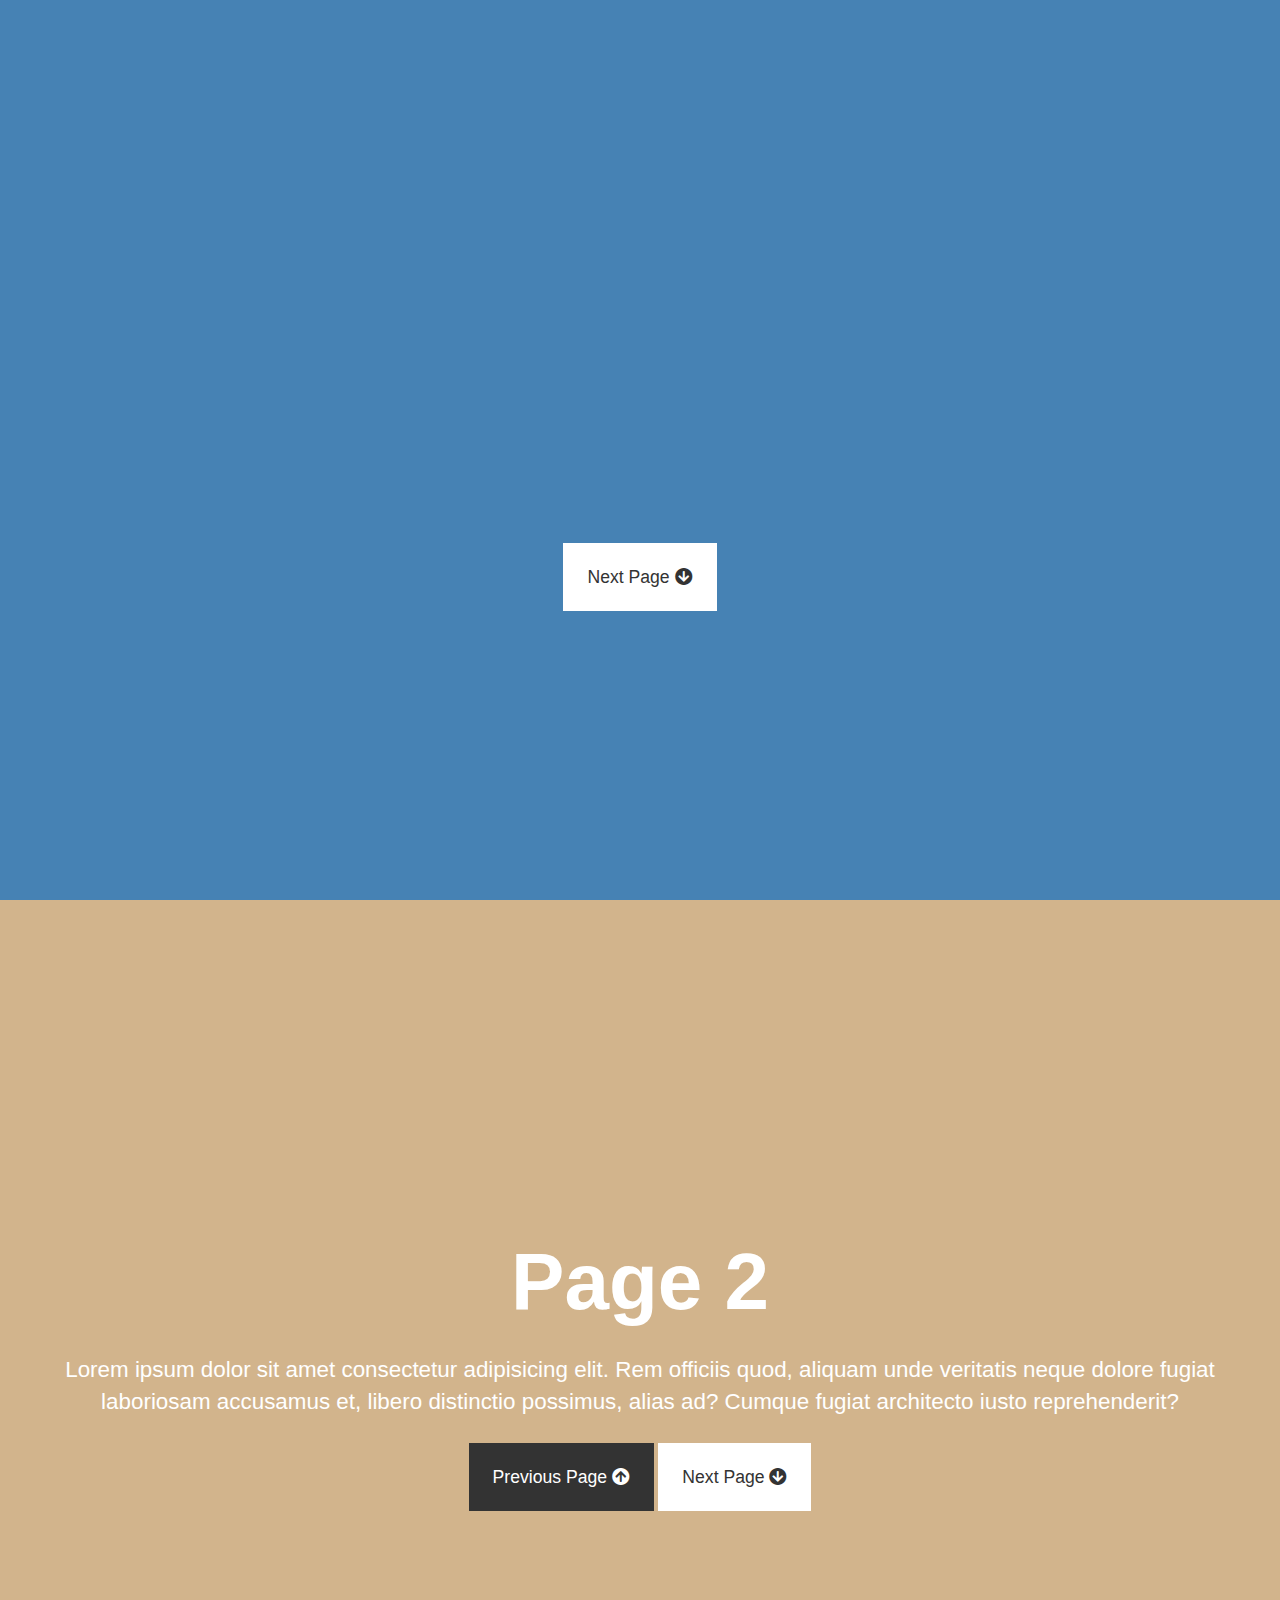
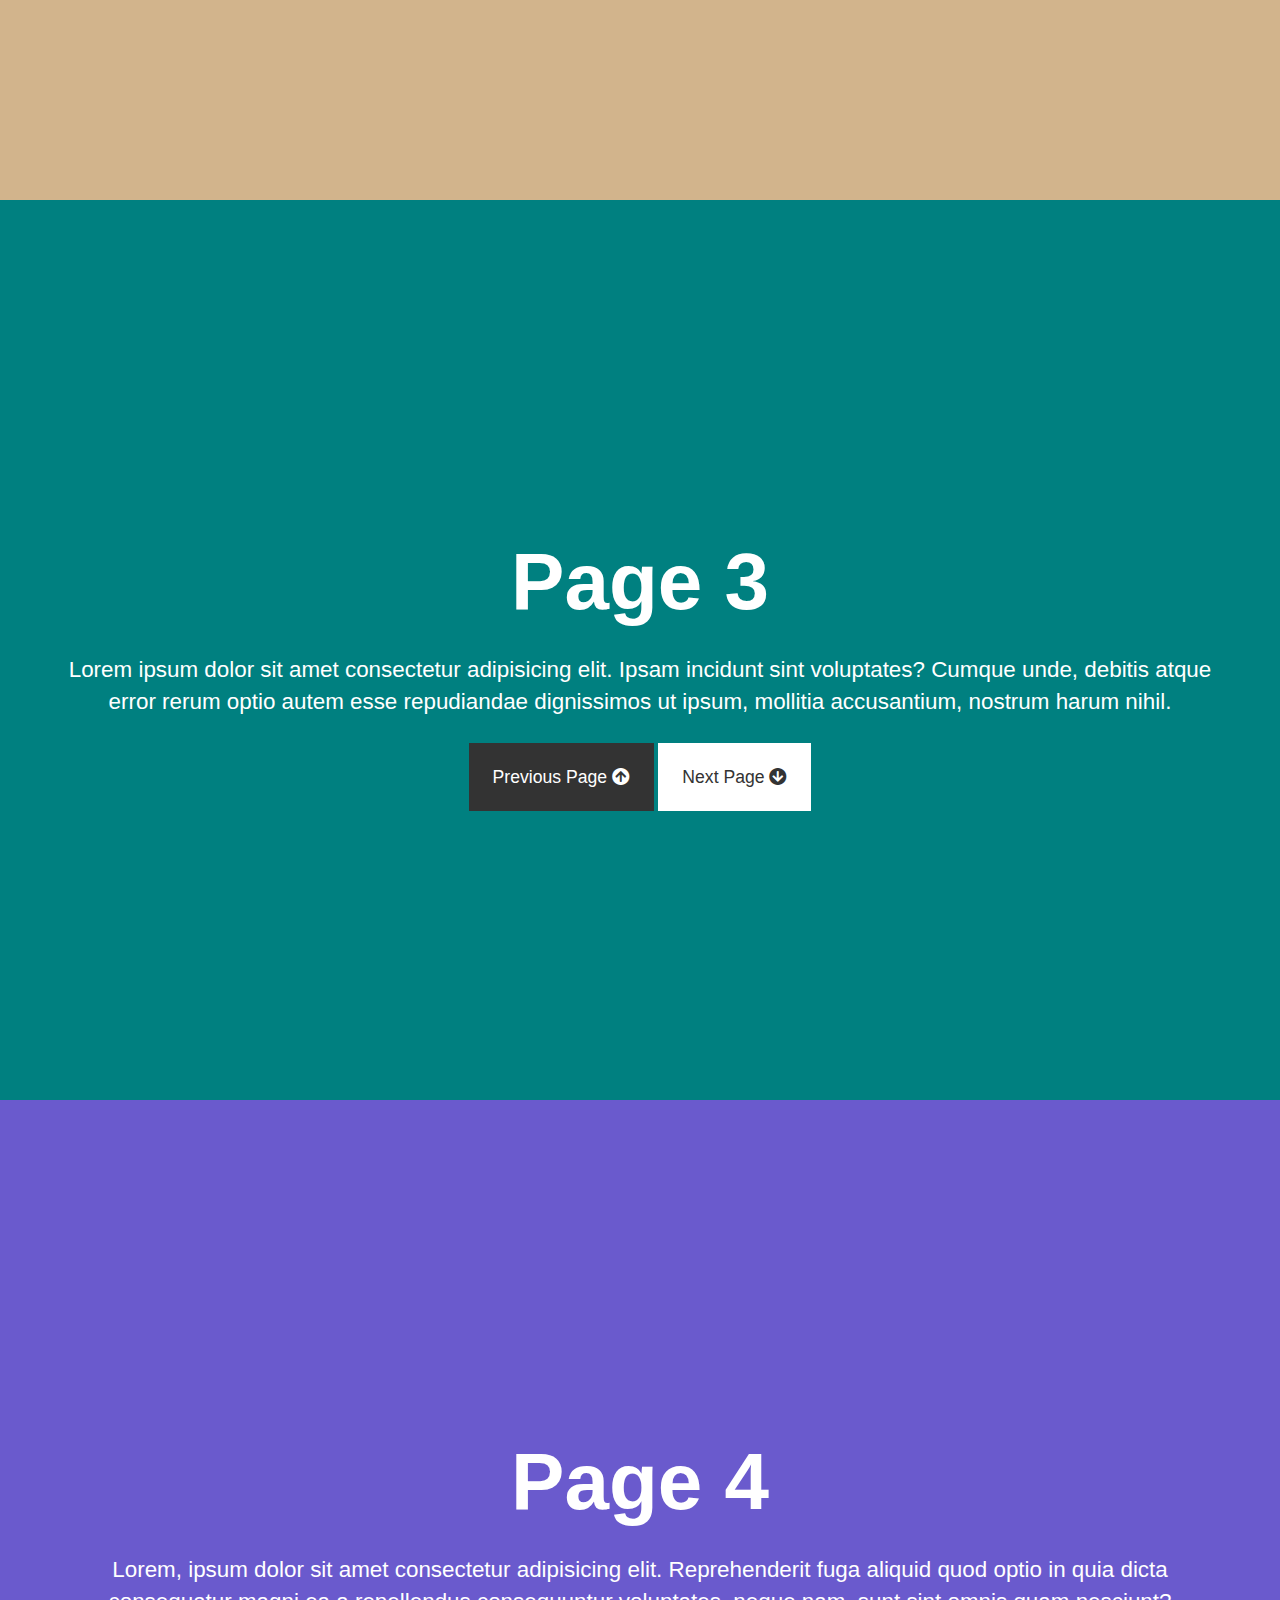
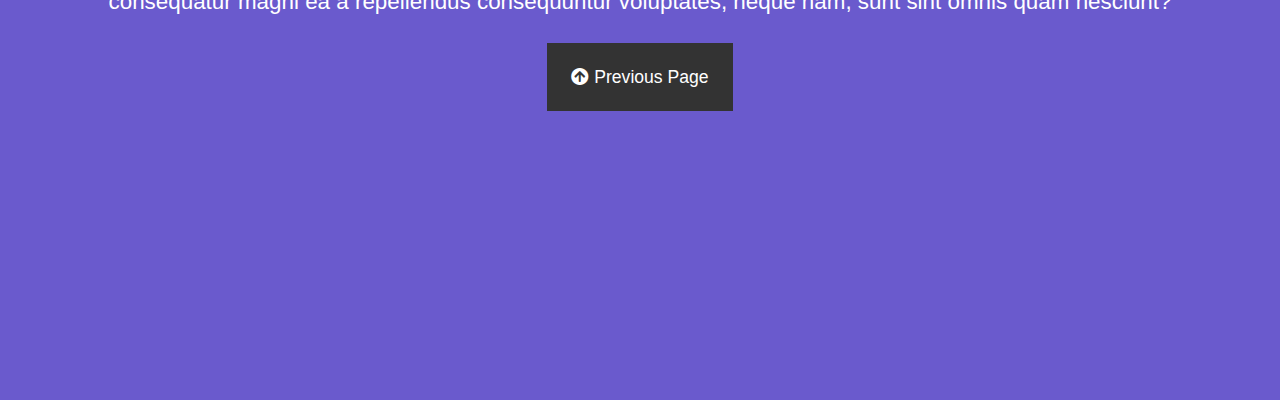
<file: Project_2 - Presentation_Website/index.html>
<!DOCTYPE html>
<html lang="en">
  <head>
    <meta charset="UTF-8" />
    <meta http-equiv="X-UA-Compatible" content="IE=edge" />
    <meta name="viewport" content="width=device-width, initial-scale=1.0" />
    <link rel="stylesheet" href="fontawesome/css/all.css">
    <link rel="stylesheet" href="css/style.css" />
    <title>Document</title>
  </head>
  <body>
    <section id="page-1" class="page" tabindex="0">
      
        <h1>Welcome To My Presentation</h1>
        <p class="text">
          Lorem, ipsum dolor sit amet consectetur adipisicing elit. Pariatur
          dolorum saepe obcaecati sequi sit nisi. Iusto, adipisci repudiandae
          facilis ut, sunt eum, maiores quas inventore omnis minima excepturi
          aliquid tempore!
        </p>
        <div>
        <a href="#page-2" class="btn next bg-light">Next Page <i class="fas fa-arrow-circle-down"></i></a>
      </div>
      
    </section>
    <section id="page-2" class="page" tabindex="0">
      
        <h1>Page 2</h1>
        <p>
          Lorem ipsum dolor sit amet consectetur adipisicing elit. Rem officiis
          quod, aliquam unde veritatis neque dolore fugiat laboriosam accusamus
          et, libero distinctio possimus, alias ad? Cumque fugiat architecto
          iusto reprehenderit?
        </p>
        <div>
        <a href="#page-1" class="btn previous bg-dark">Previous Page <i class="fas fa-arrow-circle-up"></i></a>
        <a href="#page-3" class="btn next bg-light">Next Page <i class="fas fa-arrow-circle-down"></i></a></div>
      
    </section>
    <section id="page-3" class="page" tabindex="0">
      
        <h1>Page 3</h1>
        <p>
          Lorem ipsum dolor sit amet consectetur adipisicing elit. Ipsam
          incidunt sint voluptates? Cumque unde, debitis atque error rerum optio
          autem esse repudiandae dignissimos ut ipsum, mollitia accusantium,
          nostrum harum nihil.
        </p>
        <div>
        <a href="#page-2"" class="btn previous bg-dark">Previous Page <i class="fas fa-arrow-circle-up"></i></a>
        <a href="#page-4"" class="btn next bg-light">Next Page <i class="fas fa-arrow-circle-down"></i></a>
      </div>
    </section>
    <section id="page-4" class="page" tabindex="0">
      
        <h1>Page 4</h1>
        <p>
          Lorem, ipsum dolor sit amet consectetur adipisicing elit.
          Reprehenderit fuga aliquid quod optio in quia dicta consequatur magni
          ea a repellendus consequuntur voluptates, neque nam, sunt sint omnis
          quam nesciunt?
        </p>
        <div>
        <a href="#page-3" class="btn previous bg-dark"><i class="fas fa-arrow-circle-up"></i> Previous Page</a>
      </div>
      
    </section>
  </body>
</html>
</file>
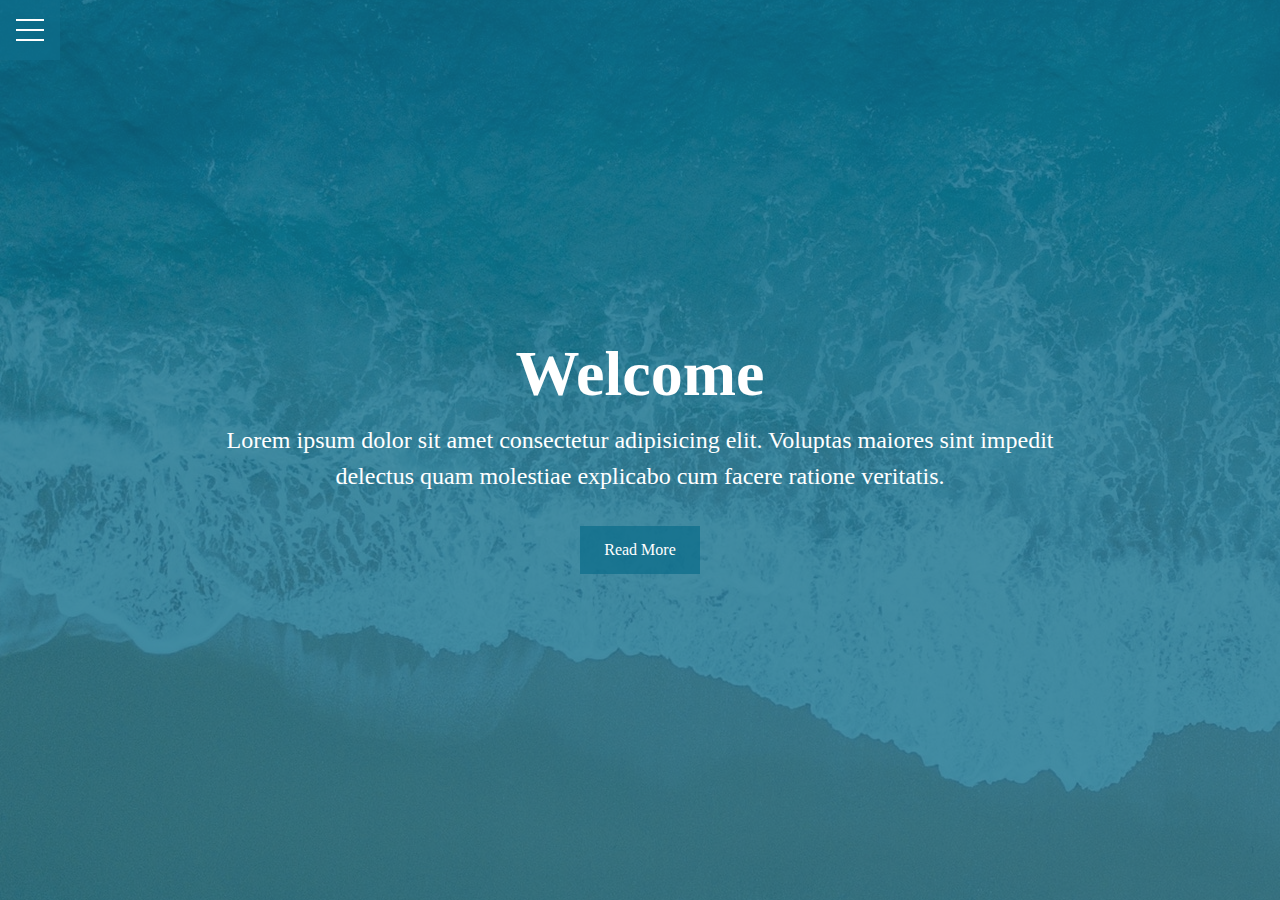
<file: Project_3 - Hamburger_Menu_Overlay/index.html>
<!DOCTYPE html>
<html lang="en">
  <head>
    <meta charset="UTF-8" />
    <meta http-equiv="X-UA-Compatible" content="IE=edge" />
    <meta name="viewport" content="width=device-width, initial-scale=1.0" />
    <link rel="stylesheet" href="css/style.css" />
    <link rel="stylesheet" href="css/menu.css" />
    <title>Hamburger Menu Overlay</title>
  </head>
  <body>
    <div class="menu-wrap">
      <input type="checkbox" class="toggler" />
      <div class="hamburger"><div></div></div>
      <div class="menu">
        <div>
          <div>
            <ul>
              <li><a href="#">Home</a></li>
              <li><a href="#">About</a></li>
              <li><a href="#">Services</a></li>
              <li><a href="#">Contact</a></li>
            </ul>
          </div>
        </div>
      </div>
    </div>
    <section id="showcase">
      <div class="overlay">
        <div class="showcase-container container">
          <h1>Welcome</h1>
          <p>
            Lorem ipsum dolor sit amet consectetur adipisicing elit. Voluptas
            maiores sint impedit delectus quam molestiae explicabo cum facere
            ratione veritatis.
          </p>

          <a href="#" class="btn">Read More</a>
        </div>
      </div>
    </section>
  </body>
</html>
</file>
<file: Project_2 - Presentation_Website/css/style.css>
* {
  box-sizing: border-box;
  padding: 0;
  margin: 0;
  scroll-behavior: smooth;
}

:root {
  --page-1-color: steelblue;
  --page-2-color: tan;
  --page-3-color: teal;
  --page-4-color: slateblue;
  --animate-speed: 2s;
}

body {
  font-family: Arial, Helvetica, sans-serif;
  line-height: 1.4;
}

.bg-dark {
  background: #333;
  color: #fff;
}
.bg-light {
  background: #fff;
  color: #333;
}

#page-1 {
  background: var(--page-1-color);
}
#page-2 {
  background: var(--page-2-color);
}
#page-3 {
  background: var(--page-3-color);
}
#page-4 {
  background: var(--page-4-color);
}

.page {
  display: flex;
  flex-direction: column;
  height: 100vh;
  justify-content: center;
  align-items: center;
  text-align: center;
  padding: 0 4rem;
}
#page-1 h1 {
  transform: translateY(-1200px);
  animation: heading var(--animate-speed) forwards ease-in;
}

@keyframes heading {
  100% {
    transform: translateY(0);
  }
}

.page h1 {
  padding: 1rem;
  color: #fff;
  font-size: 5rem;
}

.page p {
  font-size: 1.3rem;
  color: #fff;
  font-size: 1.4rem;
}

#page-1 p {
  transform: translateX(-1900px);
  animation: paragraph var(--animate-speed) forwards ease-in;
}

@keyframes paragraph {
  100% {
    transform: translateX(0);
  }
}

div {
  display: block;
  margin-top: 3rem;
}

.btn {
  font-size: 1.1rem;
  padding: 1.5rem;
  margin-top: 1rem;
}

a {
  text-decoration: none;
}

a.next:hover {
  background: #333;
  color: #fff;
}
a.previous:hover {
  background: #fff;
  color: #333;
}
</file>
<file: Project_3 - Hamburger_Menu_Overlay/css/style.css>
* {
  box-sizing: border-box;
  padding: 0;
  margin: 0;
}

:root {
  --primary-color: rgba(13, 110, 139, 0.75);
  --secondary-color: rgba(229, 148, 0, 0.9);
  --overlay-color: rgba(24, 39, 51, 0.85);
  --menu-speed: 0.75s;
}

body {
  line-height: 1.5;
}

#showcase {
  background: url("../img/showcase.jpg") no-repeat center;
  height: 100vh;
  position: relative;
  overflow: hidden;
}

.overlay {
  background-color: var(--primary-color);
  /* z-index: -1; */
  height: 100vh;
}

.showcase-container {
  display: flex;
  flex-direction: column;
  justify-content: center;
  align-items: center;
  height: 100%;
  text-align: center;
}

.container {
  max-width: 960px;
  margin: auto;
  padding: 0 3rem;
}

#showcase h1 {
  color: #fff;
  font-size: 4rem;
}

#showcase p {
  color: #fff;
  font-size: 1.5rem;
  margin-bottom: 1rem;
}

.btn {
  padding: 0.75rem 1.5rem;
  display: inline-block;
  background: var(--primary-color);
  margin-top: 1rem;
  transition: opacity 1s ease-in-out;
  color: #fff;
  text-decoration: none;
  border: none;
}

.btn:hover {
  opacity: 0.7;
}

.menu-wrap {
  position: fixed;
  top: 0;
  left: 0;
  z-index: 1;
}
</file>
<file: Project_3 - Hamburger_Menu_Overlay/css/menu.css>
.menu-wrap {
  position: fixed;
  top: 0;
  left: 0;
  z-index: 1;
}

.menu-wrap .toggler {
  position: absolute;
  top: 0;
  left: 0;
  z-index: 2;
  opacity: 0;
  width: 50px;
  height: 50px;
  cursor: pointer;
}

.menu-wrap .hamburger {
  position: absolute;
  top: 0;
  left: 0;
  z-index: 1;
  width: 60px;
  height: 60px;
  padding: 1rem;
  background: var(--primary-color);
  display: flex;
  align-items: center;
  justify-content: center;
}

/*  Hamburger Line*/
.menu-wrap .hamburger > div {
  position: relative;
  flex: none;
  width: 100%;
  height: 2px;
  background: #fff;
  align-items: center;
  justify-content: center;
  transition: all 0.4s ease;
}

/* Hamburger Lines Top & Bottom */

.menu-wrap .hamburger > div::before,
.menu-wrap .hamburger > div::after {
  content: "";
  position: absolute;
  z-index: 1;
  top: -10px;
  width: 100%;
  height: 2px;
  background: inherit;
}

/* Moves Line Down */

.menu-wrap .hamburger > div::after {
  top: 10px;
}

/* Toggler Animation */

.menu-wrap .toggler:checked + .hamburger > div {
  transform: rotate(135deg);
}

/* Turns Lines into X */

.menu-wrap .toggler:checked + .hamburger > div::before,
.menu-wrap .toggler:checked + .hamburger > div::after {
  top: 0;
  transform: rotate(90deg);
}

/* Rotate on hover when checked */

.menu-wrap .toggler:checked:hover + .hamburger > div {
  transform: rotate(225deg);
}

/* Menu Overlay */

/* Show Menu */

.menu-wrap .toggler:checked ~ .menu {
  visibility: visible;
}

.menu-wrap .toggler:checked ~ .menu > div {
  transform: scale(1);
  transition-duration: var(--menu-speed);
}

.menu-wrap .toggler:checked ~ .menu > div > div {
  opacity: 1;
  transition: opacity 0.4s ease;
}

.menu-wrap .menu {
  position: fixed;
  top: 0;
  left: 0;
  width: 100vw;
  height: 100vh;
  visibility: hidden;
  overflow: hidden;
  display: flex;
  align-items: center;
  justify-content: center;
}

.menu-wrap .menu > div {
  background: var(--overlay-color);
  width: 300vw;
  height: 300vh;
  display: flex;
  flex: none;
  border-radius: 50%;
  align-items: center;
  justify-content: center;
  transform: scale(0);
  transition: all 0.4s ease;
}

.menu-wrap .menu > div > div {
  text-align: center;
  max-width: 90vw;
  max-height: 100vh;
  opacity: 0;
  transition: opacity 0.4s ease;
}

.menu-wrap .menu > div > div > ul > li {
  list-style: none;
  color: #fff;
  font-size: 1.5rem;
  padding: 1rem;
}

.menu-wrap .menu > div > div > ul > li > a {
  color: inherit;
  text-decoration: none;
  transition: color 0.4s ease;
}

.menu-wrap .menu > div > div > ul > li > a:hover {
  color: var(--secondary-color);
}
</file>
